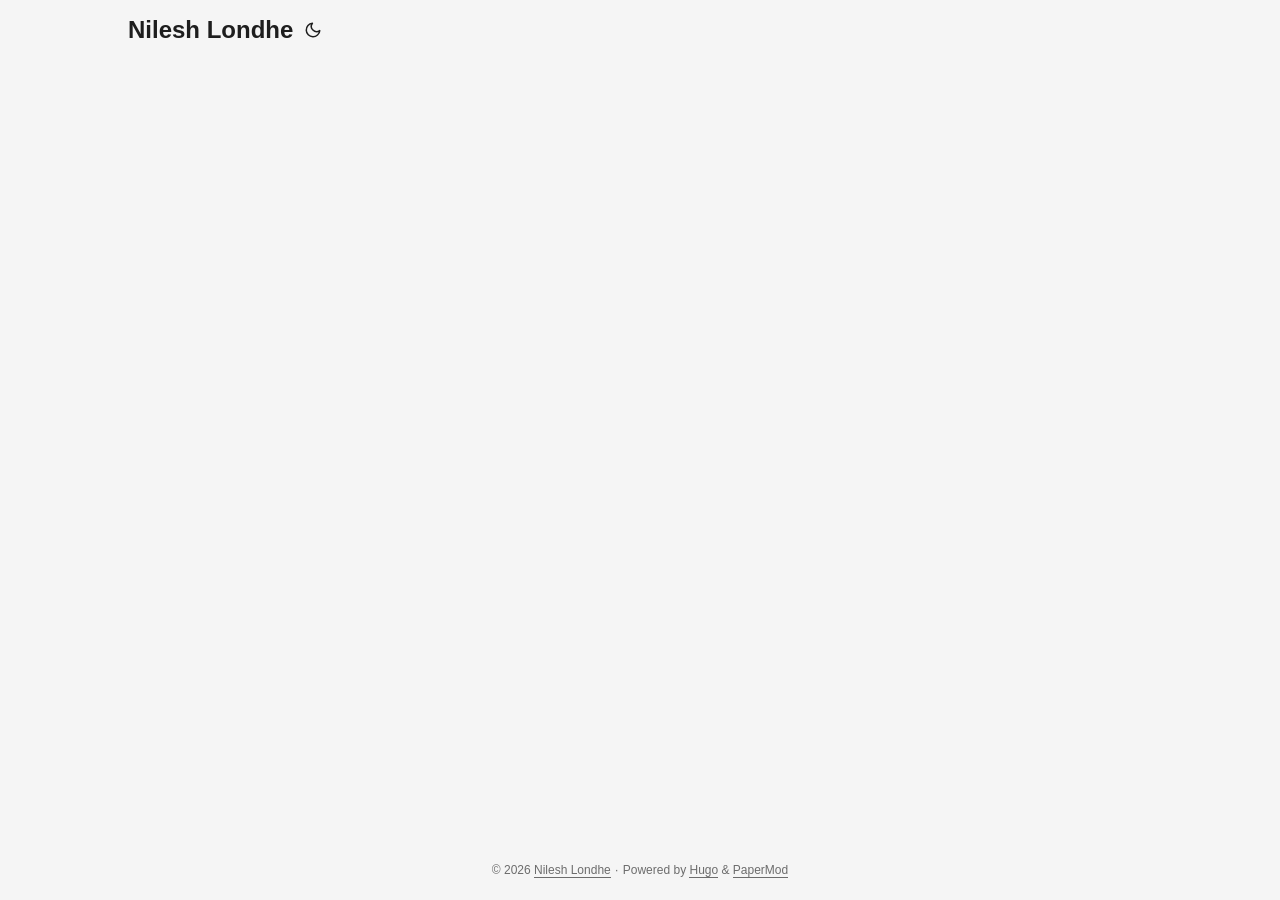
<file: index.html>
<!doctype html><html lang=en dir=auto data-theme=auto><head><meta name=generator content="Hugo 0.159.1"><meta charset=utf-8><meta http-equiv=X-UA-Compatible content="IE=edge"><meta name=viewport content="width=device-width,initial-scale=1,shrink-to-fit=no"><meta name=robots content="index, follow"><title>Nilesh Londhe</title><meta name=description content="Personal blog by LV Nilesh"><meta name=author content><link rel=canonical href=https://nilesh.londhe.com/><link crossorigin=anonymous href=/assets/css/stylesheet.199042e659bc7245f5609d333d6c044eb554a0640849bb874e1dff8eb0f57209.css integrity="sha256-GZBC5lm8ckX1YJ0zPWwETrVUoGQISbuHTh3/jrD1cgk=" rel="preload stylesheet" as=style><link rel=icon href=https://nilesh.londhe.com/favicon.ico><link rel=icon type=image/png sizes=16x16 href=https://nilesh.londhe.com/favicon-16x16.png><link rel=icon type=image/png sizes=32x32 href=https://nilesh.londhe.com/favicon-32x32.png><link rel=apple-touch-icon href=https://nilesh.londhe.com/apple-touch-icon.png><link rel=mask-icon href=https://nilesh.londhe.com/safari-pinned-tab.svg><meta name=theme-color content="#2e2e33"><meta name=msapplication-TileColor content="#2e2e33"><link rel=alternate type=application/rss+xml href=https://nilesh.londhe.com/index.xml title=rss><link rel=alternate type=application/json href=https://nilesh.londhe.com/index.json title=json><link rel=alternate hreflang=en href=https://nilesh.londhe.com/><noscript><style>#theme-toggle,.top-link{display:none}</style><style>@media(prefers-color-scheme:dark){:root{--theme:rgb(29, 30, 32);--entry:rgb(46, 46, 51);--primary:rgb(218, 218, 219);--secondary:rgb(155, 156, 157);--tertiary:rgb(65, 66, 68);--content:rgb(196, 196, 197);--code-block-bg:rgb(46, 46, 51);--code-bg:rgb(55, 56, 62);--border:rgb(51, 51, 51);color-scheme:dark}.list{background:var(--theme)}.toc{background:var(--entry)}}@media(prefers-color-scheme:light){.list::-webkit-scrollbar-thumb{border-color:var(--code-bg)}}</style></noscript><script>localStorage.getItem("pref-theme")==="dark"?document.querySelector("html").dataset.theme="dark":localStorage.getItem("pref-theme")==="light"?document.querySelector("html").dataset.theme="light":window.matchMedia("(prefers-color-scheme: dark)").matches?document.querySelector("html").dataset.theme="dark":document.querySelector("html").dataset.theme="light"</script><meta property="og:url" content="https://nilesh.londhe.com/"><meta property="og:site_name" content="Nilesh Londhe"><meta property="og:title" content="Nilesh Londhe"><meta property="og:description" content="Personal blog by LV Nilesh"><meta property="og:locale" content="en_us"><meta property="og:type" content="website"><meta property="og:image" content="https://nilesh.londhe.com/avatar.jpg"><meta name=twitter:card content="summary_large_image"><meta name=twitter:image content="https://nilesh.londhe.com/avatar.jpg"><meta name=twitter:title content="Nilesh Londhe"><meta name=twitter:description content="Personal blog by LV Nilesh"><script type=application/ld+json>{"@context":"https://schema.org","@type":"Organization","name":"Nilesh Londhe","url":"https://nilesh.londhe.com/","description":"Personal blog by LV Nilesh","logo":"https://nilesh.londhe.com/favicon.ico","sameAs":[]}</script></head><body class=list id=top><header class=header><nav class=nav><div class=logo><a href=https://nilesh.londhe.com/ accesskey=h title="Nilesh Londhe (Alt + H)">Nilesh Londhe</a><div class=logo-switches><button id=theme-toggle accesskey=t title="(Alt + T)" aria-label="Toggle theme">
<svg id="moon" width="24" height="18" viewBox="0 0 24 24" fill="none" stroke="currentColor" stroke-width="2" stroke-linecap="round" stroke-linejoin="round"><path d="M21 12.79A9 9 0 1111.21 3 7 7 0 0021 12.79z"/></svg>
<svg id="sun" width="24" height="18" viewBox="0 0 24 24" fill="none" stroke="currentColor" stroke-width="2" stroke-linecap="round" stroke-linejoin="round"><circle cx="12" cy="12" r="5"/><line x1="12" y1="1" x2="12" y2="3"/><line x1="12" y1="21" x2="12" y2="23"/><line x1="4.22" y1="4.22" x2="5.64" y2="5.64"/><line x1="18.36" y1="18.36" x2="19.78" y2="19.78"/><line x1="1" y1="12" x2="3" y2="12"/><line x1="21" y1="12" x2="23" y2="12"/><line x1="4.22" y1="19.78" x2="5.64" y2="18.36"/><line x1="18.36" y1="5.64" x2="19.78" y2="4.22"/></svg></button></div></div><ul id=menu></ul></nav></header><main class=main></main><footer class=footer><span>&copy; 2026 <a href=https://nilesh.londhe.com/>Nilesh Londhe</a></span> ·
<span>Powered by
<a href=https://gohugo.io/ rel="noopener noreferrer" target=_blank>Hugo</a> &
<a href=https://github.com/adityatelange/hugo-PaperMod/ rel=noopener target=_blank>PaperMod</a></span></footer><a href=#top aria-label="go to top" title="Go to Top (Alt + G)" class=top-link id=top-link accesskey=g><svg viewBox="0 0 12 6" fill="currentColor"><path d="M12 6H0l6-6z"/></svg>
</a><script>let menu=document.getElementById("menu");if(menu){const e=localStorage.getItem("menu-scroll-position");e&&(menu.scrollLeft=parseInt(e,10)),menu.onscroll=function(){localStorage.setItem("menu-scroll-position",menu.scrollLeft)}}document.querySelectorAll('a[href^="#"]').forEach(e=>{e.addEventListener("click",function(e){e.preventDefault();var t=this.getAttribute("href").substr(1);window.matchMedia("(prefers-reduced-motion: reduce)").matches?document.querySelector(`[id='${decodeURIComponent(t)}']`).scrollIntoView():document.querySelector(`[id='${decodeURIComponent(t)}']`).scrollIntoView({behavior:"smooth"}),t==="top"?history.replaceState(null,null," "):history.pushState(null,null,`#${t}`)})})</script><script>var mybutton=document.getElementById("top-link");window.onscroll=function(){document.body.scrollTop>800||document.documentElement.scrollTop>800?(mybutton.style.visibility="visible",mybutton.style.opacity="1"):(mybutton.style.visibility="hidden",mybutton.style.opacity="0")}</script><script>document.getElementById("theme-toggle").addEventListener("click",()=>{const e=document.querySelector("html");e.dataset.theme==="dark"?(e.dataset.theme="light",localStorage.setItem("pref-theme","light")):(e.dataset.theme="dark",localStorage.setItem("pref-theme","dark"))})</script></body></html>
</file>
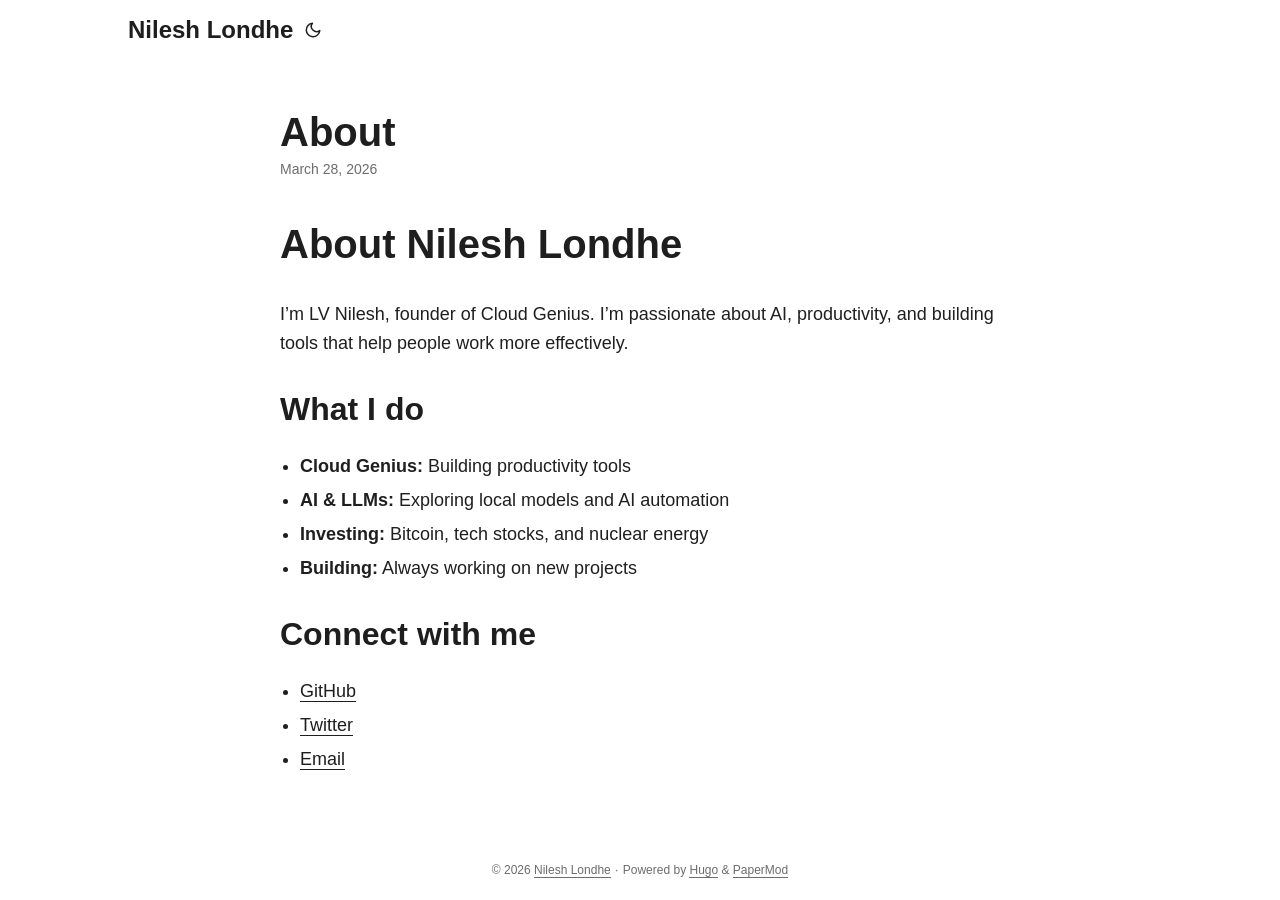
<file: about/index.html>
<!doctype html><html lang=en dir=auto data-theme=auto><head><meta charset=utf-8><meta http-equiv=X-UA-Compatible content="IE=edge"><meta name=viewport content="width=device-width,initial-scale=1,shrink-to-fit=no"><meta name=robots content="index, follow"><title>About | Nilesh Londhe</title><meta name=keywords content><meta name=description content="About Nilesh Londhe
I&rsquo;m LV Nilesh, founder of Cloud Genius. I&rsquo;m passionate about AI, productivity, and building tools that help people work more effectively.
What I do

Cloud Genius: Building productivity tools
AI & LLMs: Exploring local models and AI automation
Investing: Bitcoin, tech stocks, and nuclear energy
Building: Always working on new projects

Connect with me

GitHub
Twitter
Email
"><meta name=author content><link rel=canonical href=https://nilesh.londhe.com/about/><link crossorigin=anonymous href=/assets/css/stylesheet.199042e659bc7245f5609d333d6c044eb554a0640849bb874e1dff8eb0f57209.css integrity="sha256-GZBC5lm8ckX1YJ0zPWwETrVUoGQISbuHTh3/jrD1cgk=" rel="preload stylesheet" as=style><link rel=icon href=https://nilesh.londhe.com/favicon.ico><link rel=icon type=image/png sizes=16x16 href=https://nilesh.londhe.com/favicon-16x16.png><link rel=icon type=image/png sizes=32x32 href=https://nilesh.londhe.com/favicon-32x32.png><link rel=apple-touch-icon href=https://nilesh.londhe.com/apple-touch-icon.png><link rel=mask-icon href=https://nilesh.londhe.com/safari-pinned-tab.svg><meta name=theme-color content="#2e2e33"><meta name=msapplication-TileColor content="#2e2e33"><link rel=alternate hreflang=en href=https://nilesh.londhe.com/about/><noscript><style>#theme-toggle,.top-link{display:none}</style><style>@media(prefers-color-scheme:dark){:root{--theme:rgb(29, 30, 32);--entry:rgb(46, 46, 51);--primary:rgb(218, 218, 219);--secondary:rgb(155, 156, 157);--tertiary:rgb(65, 66, 68);--content:rgb(196, 196, 197);--code-block-bg:rgb(46, 46, 51);--code-bg:rgb(55, 56, 62);--border:rgb(51, 51, 51);color-scheme:dark}.list{background:var(--theme)}.toc{background:var(--entry)}}@media(prefers-color-scheme:light){.list::-webkit-scrollbar-thumb{border-color:var(--code-bg)}}</style></noscript><script>localStorage.getItem("pref-theme")==="dark"?document.querySelector("html").dataset.theme="dark":localStorage.getItem("pref-theme")==="light"?document.querySelector("html").dataset.theme="light":window.matchMedia("(prefers-color-scheme: dark)").matches?document.querySelector("html").dataset.theme="dark":document.querySelector("html").dataset.theme="light"</script><meta property="og:url" content="https://nilesh.londhe.com/about/"><meta property="og:site_name" content="Nilesh Londhe"><meta property="og:title" content="About"><meta property="og:description" content="About Nilesh Londhe I’m LV Nilesh, founder of Cloud Genius. I’m passionate about AI, productivity, and building tools that help people work more effectively.
What I do Cloud Genius: Building productivity tools AI & LLMs: Exploring local models and AI automation Investing: Bitcoin, tech stocks, and nuclear energy Building: Always working on new projects Connect with me GitHub Twitter Email"><meta property="og:locale" content="en_us"><meta property="og:type" content="article"><meta property="article:published_time" content="2026-03-28T00:00:00+00:00"><meta property="article:modified_time" content="2026-03-28T00:00:00+00:00"><meta property="og:image" content="https://nilesh.londhe.com/avatar.jpg"><meta name=twitter:card content="summary_large_image"><meta name=twitter:image content="https://nilesh.londhe.com/avatar.jpg"><meta name=twitter:title content="About"><meta name=twitter:description content="About Nilesh Londhe I’m LV Nilesh, founder of Cloud Genius. I’m passionate about AI, productivity, and building tools that help people work more effectively.
What I do Cloud Genius: Building productivity tools AI & LLMs: Exploring local models and AI automation Investing: Bitcoin, tech stocks, and nuclear energy Building: Always working on new projects Connect with me GitHub Twitter Email"><script type=application/ld+json>{"@context":"https://schema.org","@type":"BreadcrumbList","itemListElement":[{"@type":"ListItem","position":1,"name":"About","item":"https://nilesh.londhe.com/about/"}]}</script><script type=application/ld+json>{"@context":"https://schema.org","@type":"BlogPosting","headline":"About","name":"About","description":"About Nilesh Londhe I\u0026rsquo;m LV Nilesh, founder of Cloud Genius. I\u0026rsquo;m passionate about AI, productivity, and building tools that help people work more effectively.\nWhat I do Cloud Genius: Building productivity tools AI \u0026amp; LLMs: Exploring local models and AI automation Investing: Bitcoin, tech stocks, and nuclear energy Building: Always working on new projects Connect with me GitHub Twitter Email ","keywords":[],"articleBody":"About Nilesh Londhe I’m LV Nilesh, founder of Cloud Genius. I’m passionate about AI, productivity, and building tools that help people work more effectively.\nWhat I do Cloud Genius: Building productivity tools AI \u0026 LLMs: Exploring local models and AI automation Investing: Bitcoin, tech stocks, and nuclear energy Building: Always working on new projects Connect with me GitHub Twitter Email ","wordCount":"60","inLanguage":"en","image":"https://nilesh.londhe.com/avatar.jpg","datePublished":"2026-03-28T00:00:00Z","dateModified":"2026-03-28T00:00:00Z","mainEntityOfPage":{"@type":"WebPage","@id":"https://nilesh.londhe.com/about/"},"publisher":{"@type":"Organization","name":"Nilesh Londhe","logo":{"@type":"ImageObject","url":"https://nilesh.londhe.com/favicon.ico"}}}</script></head><body id=top><header class=header><nav class=nav><div class=logo><a href=https://nilesh.londhe.com/ accesskey=h title="Nilesh Londhe (Alt + H)">Nilesh Londhe</a><div class=logo-switches><button id=theme-toggle accesskey=t title="(Alt + T)" aria-label="Toggle theme">
<svg id="moon" width="24" height="18" viewBox="0 0 24 24" fill="none" stroke="currentColor" stroke-width="2" stroke-linecap="round" stroke-linejoin="round"><path d="M21 12.79A9 9 0 1111.21 3 7 7 0 0021 12.79z"/></svg>
<svg id="sun" width="24" height="18" viewBox="0 0 24 24" fill="none" stroke="currentColor" stroke-width="2" stroke-linecap="round" stroke-linejoin="round"><circle cx="12" cy="12" r="5"/><line x1="12" y1="1" x2="12" y2="3"/><line x1="12" y1="21" x2="12" y2="23"/><line x1="4.22" y1="4.22" x2="5.64" y2="5.64"/><line x1="18.36" y1="18.36" x2="19.78" y2="19.78"/><line x1="1" y1="12" x2="3" y2="12"/><line x1="21" y1="12" x2="23" y2="12"/><line x1="4.22" y1="19.78" x2="5.64" y2="18.36"/><line x1="18.36" y1="5.64" x2="19.78" y2="4.22"/></svg></button></div></div><ul id=menu></ul></nav></header><main class=main><article class=post-single><header class=post-header><h1 class="post-title entry-hint-parent">About</h1><div class=post-meta><span title='2026-03-28 00:00:00 +0000 UTC'>March 28, 2026</span></div></header><div class=post-content><h1 id=about-nilesh-londhe>About Nilesh Londhe<a hidden class=anchor aria-hidden=true href=#about-nilesh-londhe>#</a></h1><p>I&rsquo;m LV Nilesh, founder of Cloud Genius. I&rsquo;m passionate about AI, productivity, and building tools that help people work more effectively.</p><h2 id=what-i-do>What I do<a hidden class=anchor aria-hidden=true href=#what-i-do>#</a></h2><ul><li><strong>Cloud Genius:</strong> Building productivity tools</li><li><strong>AI & LLMs:</strong> Exploring local models and AI automation</li><li><strong>Investing:</strong> Bitcoin, tech stocks, and nuclear energy</li><li><strong>Building:</strong> Always working on new projects</li></ul><h2 id=connect-with-me>Connect with me<a hidden class=anchor aria-hidden=true href=#connect-with-me>#</a></h2><ul><li><a href=https://github.com/lvnilesh>GitHub</a></li><li><a href=https://twitter.com/LVNilesh>Twitter</a></li><li><a href=mailto:nilesh@cloudgeni.us>Email</a></li></ul></div><footer class=post-footer><ul class=post-tags></ul></footer></article></main><footer class=footer><span>&copy; 2026 <a href=https://nilesh.londhe.com/>Nilesh Londhe</a></span> ·
<span>Powered by
<a href=https://gohugo.io/ rel="noopener noreferrer" target=_blank>Hugo</a> &
<a href=https://github.com/adityatelange/hugo-PaperMod/ rel=noopener target=_blank>PaperMod</a></span></footer><a href=#top aria-label="go to top" title="Go to Top (Alt + G)" class=top-link id=top-link accesskey=g><svg viewBox="0 0 12 6" fill="currentColor"><path d="M12 6H0l6-6z"/></svg>
</a><script>let menu=document.getElementById("menu");if(menu){const e=localStorage.getItem("menu-scroll-position");e&&(menu.scrollLeft=parseInt(e,10)),menu.onscroll=function(){localStorage.setItem("menu-scroll-position",menu.scrollLeft)}}document.querySelectorAll('a[href^="#"]').forEach(e=>{e.addEventListener("click",function(e){e.preventDefault();var t=this.getAttribute("href").substr(1);window.matchMedia("(prefers-reduced-motion: reduce)").matches?document.querySelector(`[id='${decodeURIComponent(t)}']`).scrollIntoView():document.querySelector(`[id='${decodeURIComponent(t)}']`).scrollIntoView({behavior:"smooth"}),t==="top"?history.replaceState(null,null," "):history.pushState(null,null,`#${t}`)})})</script><script>var mybutton=document.getElementById("top-link");window.onscroll=function(){document.body.scrollTop>800||document.documentElement.scrollTop>800?(mybutton.style.visibility="visible",mybutton.style.opacity="1"):(mybutton.style.visibility="hidden",mybutton.style.opacity="0")}</script><script>document.getElementById("theme-toggle").addEventListener("click",()=>{const e=document.querySelector("html");e.dataset.theme==="dark"?(e.dataset.theme="light",localStorage.setItem("pref-theme","light")):(e.dataset.theme="dark",localStorage.setItem("pref-theme","dark"))})</script></body></html>
</file>
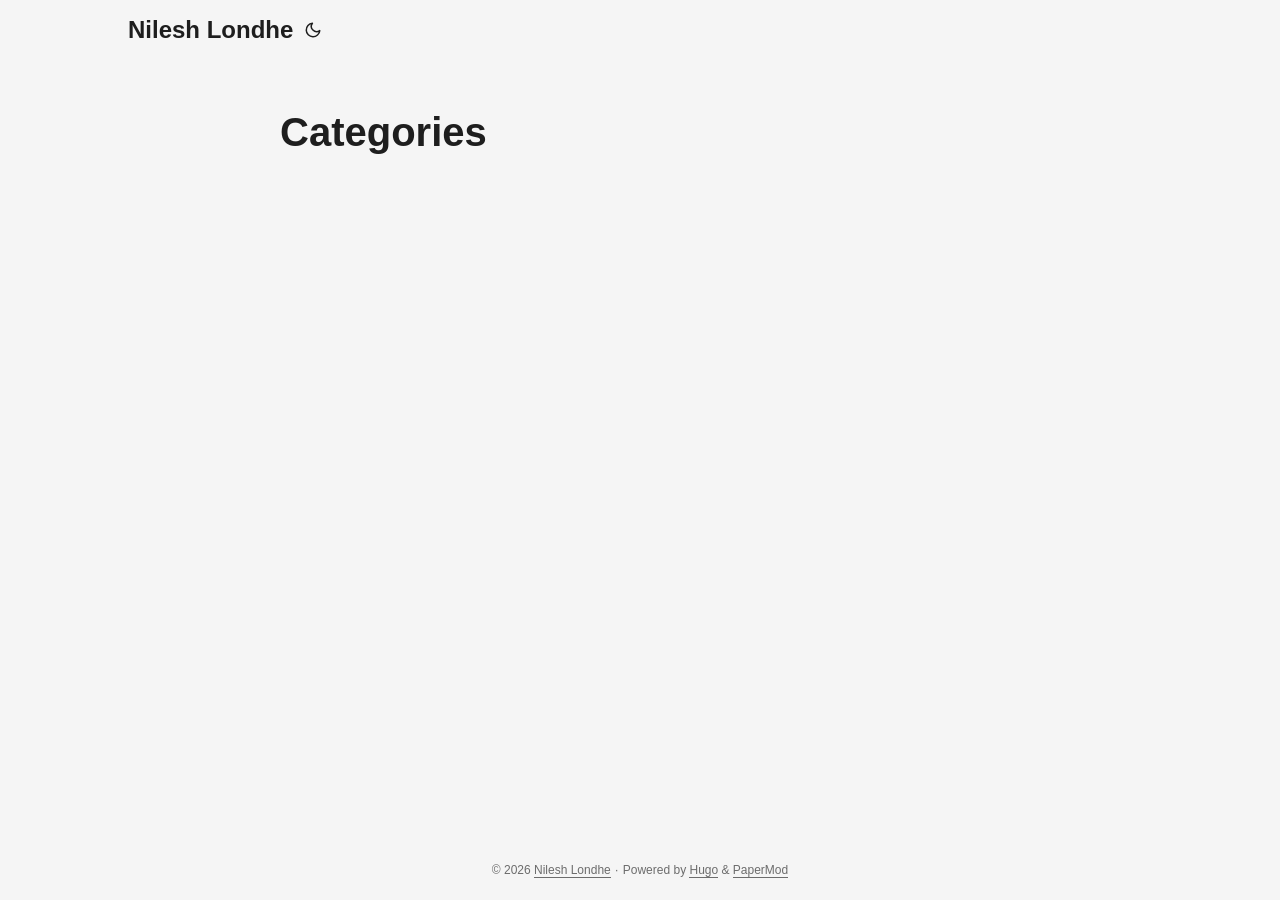
<file: categories/index.html>
<!doctype html><html lang=en dir=auto data-theme=auto><head><meta charset=utf-8><meta http-equiv=X-UA-Compatible content="IE=edge"><meta name=viewport content="width=device-width,initial-scale=1,shrink-to-fit=no"><meta name=robots content="index, follow"><title>Categories | Nilesh Londhe</title><meta name=keywords content><meta name=description content="Personal blog by LV Nilesh"><meta name=author content><link rel=canonical href=https://nilesh.londhe.com/categories/><link crossorigin=anonymous href=/assets/css/stylesheet.199042e659bc7245f5609d333d6c044eb554a0640849bb874e1dff8eb0f57209.css integrity="sha256-GZBC5lm8ckX1YJ0zPWwETrVUoGQISbuHTh3/jrD1cgk=" rel="preload stylesheet" as=style><link rel=icon href=https://nilesh.londhe.com/favicon.ico><link rel=icon type=image/png sizes=16x16 href=https://nilesh.londhe.com/favicon-16x16.png><link rel=icon type=image/png sizes=32x32 href=https://nilesh.londhe.com/favicon-32x32.png><link rel=apple-touch-icon href=https://nilesh.londhe.com/apple-touch-icon.png><link rel=mask-icon href=https://nilesh.londhe.com/safari-pinned-tab.svg><meta name=theme-color content="#2e2e33"><meta name=msapplication-TileColor content="#2e2e33"><link rel=alternate type=application/rss+xml href=https://nilesh.londhe.com/categories/index.xml title=rss><link rel=alternate hreflang=en href=https://nilesh.londhe.com/categories/><noscript><style>#theme-toggle,.top-link{display:none}</style><style>@media(prefers-color-scheme:dark){:root{--theme:rgb(29, 30, 32);--entry:rgb(46, 46, 51);--primary:rgb(218, 218, 219);--secondary:rgb(155, 156, 157);--tertiary:rgb(65, 66, 68);--content:rgb(196, 196, 197);--code-block-bg:rgb(46, 46, 51);--code-bg:rgb(55, 56, 62);--border:rgb(51, 51, 51);color-scheme:dark}.list{background:var(--theme)}.toc{background:var(--entry)}}@media(prefers-color-scheme:light){.list::-webkit-scrollbar-thumb{border-color:var(--code-bg)}}</style></noscript><script>localStorage.getItem("pref-theme")==="dark"?document.querySelector("html").dataset.theme="dark":localStorage.getItem("pref-theme")==="light"?document.querySelector("html").dataset.theme="light":window.matchMedia("(prefers-color-scheme: dark)").matches?document.querySelector("html").dataset.theme="dark":document.querySelector("html").dataset.theme="light"</script><meta property="og:url" content="https://nilesh.londhe.com/categories/"><meta property="og:site_name" content="Nilesh Londhe"><meta property="og:title" content="Categories"><meta property="og:description" content="Personal blog by LV Nilesh"><meta property="og:locale" content="en_us"><meta property="og:type" content="website"><meta property="og:image" content="https://nilesh.londhe.com/avatar.jpg"><meta name=twitter:card content="summary_large_image"><meta name=twitter:image content="https://nilesh.londhe.com/avatar.jpg"><meta name=twitter:title content="Categories"><meta name=twitter:description content="Personal blog by LV Nilesh"></head><body class=list id=top><header class=header><nav class=nav><div class=logo><a href=https://nilesh.londhe.com/ accesskey=h title="Nilesh Londhe (Alt + H)">Nilesh Londhe</a><div class=logo-switches><button id=theme-toggle accesskey=t title="(Alt + T)" aria-label="Toggle theme">
<svg id="moon" width="24" height="18" viewBox="0 0 24 24" fill="none" stroke="currentColor" stroke-width="2" stroke-linecap="round" stroke-linejoin="round"><path d="M21 12.79A9 9 0 1111.21 3 7 7 0 0021 12.79z"/></svg>
<svg id="sun" width="24" height="18" viewBox="0 0 24 24" fill="none" stroke="currentColor" stroke-width="2" stroke-linecap="round" stroke-linejoin="round"><circle cx="12" cy="12" r="5"/><line x1="12" y1="1" x2="12" y2="3"/><line x1="12" y1="21" x2="12" y2="23"/><line x1="4.22" y1="4.22" x2="5.64" y2="5.64"/><line x1="18.36" y1="18.36" x2="19.78" y2="19.78"/><line x1="1" y1="12" x2="3" y2="12"/><line x1="21" y1="12" x2="23" y2="12"/><line x1="4.22" y1="19.78" x2="5.64" y2="18.36"/><line x1="18.36" y1="5.64" x2="19.78" y2="4.22"/></svg></button></div></div><ul id=menu></ul></nav></header><main class=main><header class=page-header><h1>Categories</h1></header><ul class=terms-tags></ul></main><footer class=footer><span>&copy; 2026 <a href=https://nilesh.londhe.com/>Nilesh Londhe</a></span> ·
<span>Powered by
<a href=https://gohugo.io/ rel="noopener noreferrer" target=_blank>Hugo</a> &
<a href=https://github.com/adityatelange/hugo-PaperMod/ rel=noopener target=_blank>PaperMod</a></span></footer><a href=#top aria-label="go to top" title="Go to Top (Alt + G)" class=top-link id=top-link accesskey=g><svg viewBox="0 0 12 6" fill="currentColor"><path d="M12 6H0l6-6z"/></svg>
</a><script>let menu=document.getElementById("menu");if(menu){const e=localStorage.getItem("menu-scroll-position");e&&(menu.scrollLeft=parseInt(e,10)),menu.onscroll=function(){localStorage.setItem("menu-scroll-position",menu.scrollLeft)}}document.querySelectorAll('a[href^="#"]').forEach(e=>{e.addEventListener("click",function(e){e.preventDefault();var t=this.getAttribute("href").substr(1);window.matchMedia("(prefers-reduced-motion: reduce)").matches?document.querySelector(`[id='${decodeURIComponent(t)}']`).scrollIntoView():document.querySelector(`[id='${decodeURIComponent(t)}']`).scrollIntoView({behavior:"smooth"}),t==="top"?history.replaceState(null,null," "):history.pushState(null,null,`#${t}`)})})</script><script>var mybutton=document.getElementById("top-link");window.onscroll=function(){document.body.scrollTop>800||document.documentElement.scrollTop>800?(mybutton.style.visibility="visible",mybutton.style.opacity="1"):(mybutton.style.visibility="hidden",mybutton.style.opacity="0")}</script><script>document.getElementById("theme-toggle").addEventListener("click",()=>{const e=document.querySelector("html");e.dataset.theme==="dark"?(e.dataset.theme="light",localStorage.setItem("pref-theme","light")):(e.dataset.theme="dark",localStorage.setItem("pref-theme","dark"))})</script></body></html>
</file>
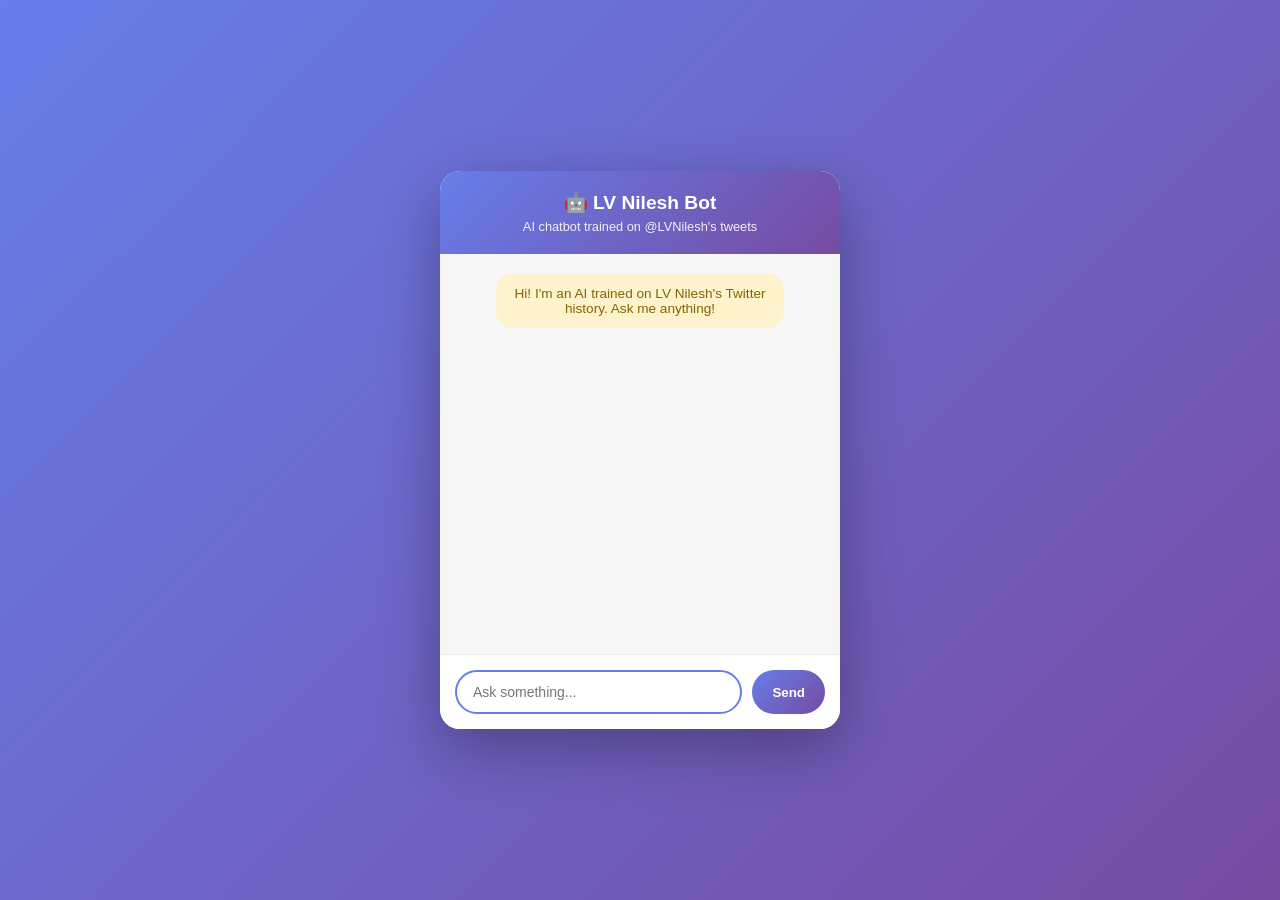
<file: chatbot/index.html>
<!DOCTYPE html>
<html lang="en">
<head>
  <meta charset="UTF-8">
  <meta name="viewport" content="width=device-width, initial-scale=1.0">
  <title>LV Nilesh Chatbot</title>
  <style>
    * {
      margin: 0;
      padding: 0;
      box-sizing: border-box;
    }

    body {
      font-family: -apple-system, BlinkMacSystemFont, 'Segoe UI', Roboto, Oxygen, Ubuntu, sans-serif;
      background: linear-gradient(135deg, #667eea 0%, #764ba2 100%);
      height: 100vh;
      display: flex;
      align-items: center;
      justify-content: center;
      padding: 20px;
    }

    .chatbot-container {
      width: 100%;
      max-width: 400px;
      background: white;
      border-radius: 20px;
      box-shadow: 0 20px 60px rgba(0,0,0,0.3);
      overflow: hidden;
    }

    .chatbot-header {
      background: linear-gradient(135deg, #667eea 0%, #764ba2 100%);
      color: white;
      padding: 20px;
      text-align: center;
    }

    .chatbot-header h2 {
      font-size: 1.2rem;
      margin-bottom: 5px;
    }

    .chatbot-header p {
      font-size: 0.8rem;
      opacity: 0.9;
    }

    .chat-messages {
      height: 400px;
      overflow-y: auto;
      padding: 20px;
      background: #f7f7f8;
    }

    .message {
      margin-bottom: 15px;
      padding: 12px 16px;
      border-radius: 16px;
      max-width: 80%;
      word-wrap: break-word;
    }

    .message.user {
      background: #667eea;
      color: white;
      margin-left: auto;
      border-bottom-right-radius: 4px;
    }

    .message.bot {
      background: white;
      color: #333;
      margin-right: auto;
      border-bottom-left-radius: 4px;
      box-shadow: 0 2px 8px rgba(0,0,0,0.1);
    }

    .message.system {
      background: #fff3cd;
      color: #856404;
      margin: 0 auto;
      text-align: center;
      font-size: 0.85rem;
    }

    .chat-input-container {
      display: flex;
      padding: 15px;
      background: white;
      border-top: 1px solid #eee;
    }

    .chat-input {
      flex: 1;
      padding: 12px 16px;
      border: 2px solid #e0e0e0;
      border-radius: 24px;
      font-size: 14px;
      outline: none;
      transition: border-color 0.3s;
    }

    .chat-input:focus {
      border-color: #667eea;
    }

    .chat-send {
      background: linear-gradient(135deg, #667eea 0%, #764ba2 100%);
      color: white;
      border: none;
      padding: 12px 20px;
      margin-left: 10px;
      border-radius: 24px;
      cursor: pointer;
      font-weight: 600;
      transition: transform 0.2s, box-shadow 0.2s;
    }

    .chat-send:hover {
      transform: translateY(-2px);
      box-shadow: 0 4px 12px rgba(102, 126, 234, 0.4);
    }

    .chat-send:disabled {
      opacity: 0.5;
      cursor: not-allowed;
      transform: none;
    }

    .typing-indicator {
      display: flex;
      gap: 4px;
      padding: 12px 16px;
    }

    .typing-indicator span {
      width: 8px;
      height: 8px;
      background: #667eea;
      border-radius: 50%;
      animation: bounce 1.4s infinite ease-in-out;
    }

    .typing-indicator span:nth-child(1) { animation-delay: -0.32s; }
    .typing-indicator span:nth-child(2) { animation-delay: -0.16s; }

    @keyframes bounce {
      0%, 80%, 100% { transform: scale(0); }
      40% { transform: scale(1); }
    }
  </style>
</head>
<body>
  <div class="chatbot-container">
    <div class="chatbot-header">
      <h2>🤖 LV Nilesh Bot</h2>
      <p>AI chatbot trained on @LVNilesh's tweets</p>
    </div>
    
    <div class="chat-messages" id="messages">
      <div class="message system">
        Hi! I'm an AI trained on LV Nilesh's Twitter history. Ask me anything!
      </div>
    </div>
    
    <div class="chat-input-container">
      <input 
        type="text" 
        class="chat-input" 
        id="input" 
        placeholder="Ask something..."
        autocomplete="off"
      >
      <button class="chat-send" id="send">Send</button>
    </div>
  </div>

  <script>
    const API_URL = 'http://localhost:3001/chat';
    const messagesDiv = document.getElementById('messages');
    const input = document.getElementById('input');
    const sendBtn = document.getElementById('send');

    function addMessage(text, isUser = false) {
      const messageDiv = document.createElement('div');
      messageDiv.className = `message ${isUser ? 'user' : 'bot'}`;
      messageDiv.textContent = text;
      messagesDiv.appendChild(messageDiv);
      messagesDiv.scrollTop = messagesDiv.scrollHeight;
    }

    function showTyping() {
      const typingDiv = document.createElement('div');
      typingDiv.className = 'message bot typing-indicator';
      typingDiv.id = 'typing';
      typingDiv.innerHTML = '<span></span><span></span><span></span>';
      messagesDiv.appendChild(typingDiv);
      messagesDiv.scrollTop = messagesDiv.scrollHeight;
    }

    function hideTyping() {
      const typing = document.getElementById('typing');
      if (typing) typing.remove();
    }

    async function sendMessage() {
      const text = input.value.trim();
      if (!text) return;

      addMessage(text, true);
      input.value = '';
      sendBtn.disabled = true;

      showTyping();

      try {
        const response = await fetch(API_URL, {
          method: 'POST',
          headers: { 'Content-Type': 'application/json' },
          body: JSON.stringify({ query: text }),
        });

        hideTyping();

        if (!response.ok) {
          throw new Error('API error');
        }

        const data = await response.json();
        addMessage(data.response);

      } catch (error) {
        hideTyping();
        addMessage('Sorry, I encountered an error. Please try again.', false);
        console.error('Error:', error);
      }

      sendBtn.disabled = false;
      input.focus();
    }

    sendBtn.addEventListener('click', sendMessage);
    input.addEventListener('keypress', (e) => {
      if (e.key === 'Enter') sendMessage();
    });

    input.focus();
  </script>
</body>
</html>
</file>
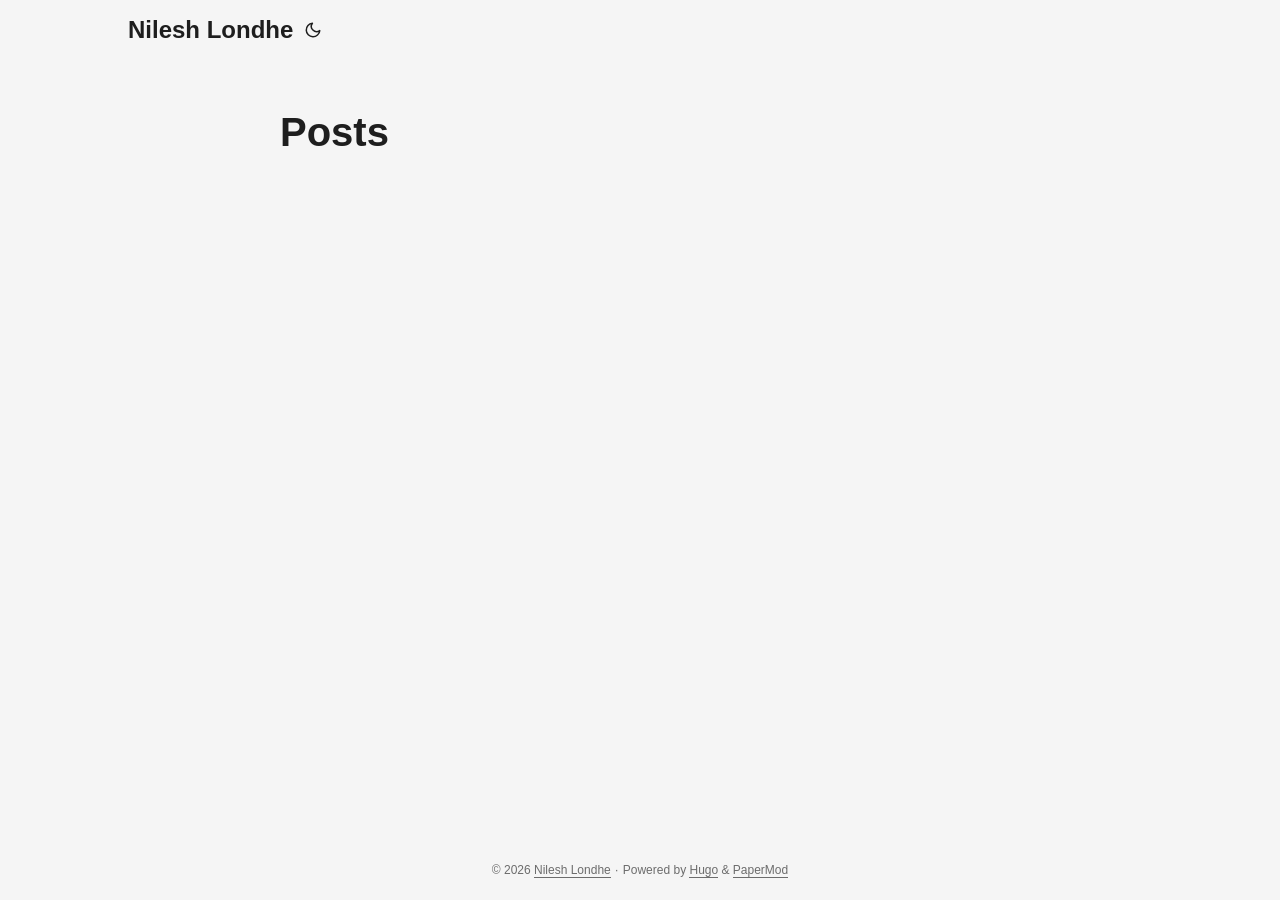
<file: posts/index.html>
<!doctype html><html lang=en dir=auto data-theme=auto><head><meta charset=utf-8><meta http-equiv=X-UA-Compatible content="IE=edge"><meta name=viewport content="width=device-width,initial-scale=1,shrink-to-fit=no"><meta name=robots content="index, follow"><title>Posts | Nilesh Londhe</title><meta name=keywords content><meta name=description content="Posts - Nilesh Londhe"><meta name=author content><link rel=canonical href=https://nilesh.londhe.com/posts/><link crossorigin=anonymous href=/assets/css/stylesheet.199042e659bc7245f5609d333d6c044eb554a0640849bb874e1dff8eb0f57209.css integrity="sha256-GZBC5lm8ckX1YJ0zPWwETrVUoGQISbuHTh3/jrD1cgk=" rel="preload stylesheet" as=style><link rel=icon href=https://nilesh.londhe.com/favicon.ico><link rel=icon type=image/png sizes=16x16 href=https://nilesh.londhe.com/favicon-16x16.png><link rel=icon type=image/png sizes=32x32 href=https://nilesh.londhe.com/favicon-32x32.png><link rel=apple-touch-icon href=https://nilesh.londhe.com/apple-touch-icon.png><link rel=mask-icon href=https://nilesh.londhe.com/safari-pinned-tab.svg><meta name=theme-color content="#2e2e33"><meta name=msapplication-TileColor content="#2e2e33"><link rel=alternate type=application/rss+xml href=https://nilesh.londhe.com/posts/index.xml title=rss><link rel=alternate hreflang=en href=https://nilesh.londhe.com/posts/><noscript><style>#theme-toggle,.top-link{display:none}</style><style>@media(prefers-color-scheme:dark){:root{--theme:rgb(29, 30, 32);--entry:rgb(46, 46, 51);--primary:rgb(218, 218, 219);--secondary:rgb(155, 156, 157);--tertiary:rgb(65, 66, 68);--content:rgb(196, 196, 197);--code-block-bg:rgb(46, 46, 51);--code-bg:rgb(55, 56, 62);--border:rgb(51, 51, 51);color-scheme:dark}.list{background:var(--theme)}.toc{background:var(--entry)}}@media(prefers-color-scheme:light){.list::-webkit-scrollbar-thumb{border-color:var(--code-bg)}}</style></noscript><script>localStorage.getItem("pref-theme")==="dark"?document.querySelector("html").dataset.theme="dark":localStorage.getItem("pref-theme")==="light"?document.querySelector("html").dataset.theme="light":window.matchMedia("(prefers-color-scheme: dark)").matches?document.querySelector("html").dataset.theme="dark":document.querySelector("html").dataset.theme="light"</script><meta property="og:url" content="https://nilesh.londhe.com/posts/"><meta property="og:site_name" content="Nilesh Londhe"><meta property="og:title" content="Posts"><meta property="og:description" content="Personal blog by LV Nilesh"><meta property="og:locale" content="en_us"><meta property="og:type" content="website"><meta property="og:image" content="https://nilesh.londhe.com/avatar.jpg"><meta name=twitter:card content="summary_large_image"><meta name=twitter:image content="https://nilesh.londhe.com/avatar.jpg"><meta name=twitter:title content="Posts"><meta name=twitter:description content="Personal blog by LV Nilesh"><script type=application/ld+json>{"@context":"https://schema.org","@type":"BreadcrumbList","itemListElement":[{"@type":"ListItem","position":1,"name":"Posts","item":"https://nilesh.londhe.com/posts/"}]}</script></head><body class=list id=top><header class=header><nav class=nav><div class=logo><a href=https://nilesh.londhe.com/ accesskey=h title="Nilesh Londhe (Alt + H)">Nilesh Londhe</a><div class=logo-switches><button id=theme-toggle accesskey=t title="(Alt + T)" aria-label="Toggle theme">
<svg id="moon" width="24" height="18" viewBox="0 0 24 24" fill="none" stroke="currentColor" stroke-width="2" stroke-linecap="round" stroke-linejoin="round"><path d="M21 12.79A9 9 0 1111.21 3 7 7 0 0021 12.79z"/></svg>
<svg id="sun" width="24" height="18" viewBox="0 0 24 24" fill="none" stroke="currentColor" stroke-width="2" stroke-linecap="round" stroke-linejoin="round"><circle cx="12" cy="12" r="5"/><line x1="12" y1="1" x2="12" y2="3"/><line x1="12" y1="21" x2="12" y2="23"/><line x1="4.22" y1="4.22" x2="5.64" y2="5.64"/><line x1="18.36" y1="18.36" x2="19.78" y2="19.78"/><line x1="1" y1="12" x2="3" y2="12"/><line x1="21" y1="12" x2="23" y2="12"/><line x1="4.22" y1="19.78" x2="5.64" y2="18.36"/><line x1="18.36" y1="5.64" x2="19.78" y2="4.22"/></svg></button></div></div><ul id=menu></ul></nav></header><main class=main><header class=page-header><h1>Posts</h1></header></main><footer class=footer><span>&copy; 2026 <a href=https://nilesh.londhe.com/>Nilesh Londhe</a></span> ·
<span>Powered by
<a href=https://gohugo.io/ rel="noopener noreferrer" target=_blank>Hugo</a> &
<a href=https://github.com/adityatelange/hugo-PaperMod/ rel=noopener target=_blank>PaperMod</a></span></footer><a href=#top aria-label="go to top" title="Go to Top (Alt + G)" class=top-link id=top-link accesskey=g><svg viewBox="0 0 12 6" fill="currentColor"><path d="M12 6H0l6-6z"/></svg>
</a><script>let menu=document.getElementById("menu");if(menu){const e=localStorage.getItem("menu-scroll-position");e&&(menu.scrollLeft=parseInt(e,10)),menu.onscroll=function(){localStorage.setItem("menu-scroll-position",menu.scrollLeft)}}document.querySelectorAll('a[href^="#"]').forEach(e=>{e.addEventListener("click",function(e){e.preventDefault();var t=this.getAttribute("href").substr(1);window.matchMedia("(prefers-reduced-motion: reduce)").matches?document.querySelector(`[id='${decodeURIComponent(t)}']`).scrollIntoView():document.querySelector(`[id='${decodeURIComponent(t)}']`).scrollIntoView({behavior:"smooth"}),t==="top"?history.replaceState(null,null," "):history.pushState(null,null,`#${t}`)})})</script><script>var mybutton=document.getElementById("top-link");window.onscroll=function(){document.body.scrollTop>800||document.documentElement.scrollTop>800?(mybutton.style.visibility="visible",mybutton.style.opacity="1"):(mybutton.style.visibility="hidden",mybutton.style.opacity="0")}</script><script>document.getElementById("theme-toggle").addEventListener("click",()=>{const e=document.querySelector("html");e.dataset.theme==="dark"?(e.dataset.theme="light",localStorage.setItem("pref-theme","light")):(e.dataset.theme="dark",localStorage.setItem("pref-theme","dark"))})</script></body></html>
</file>
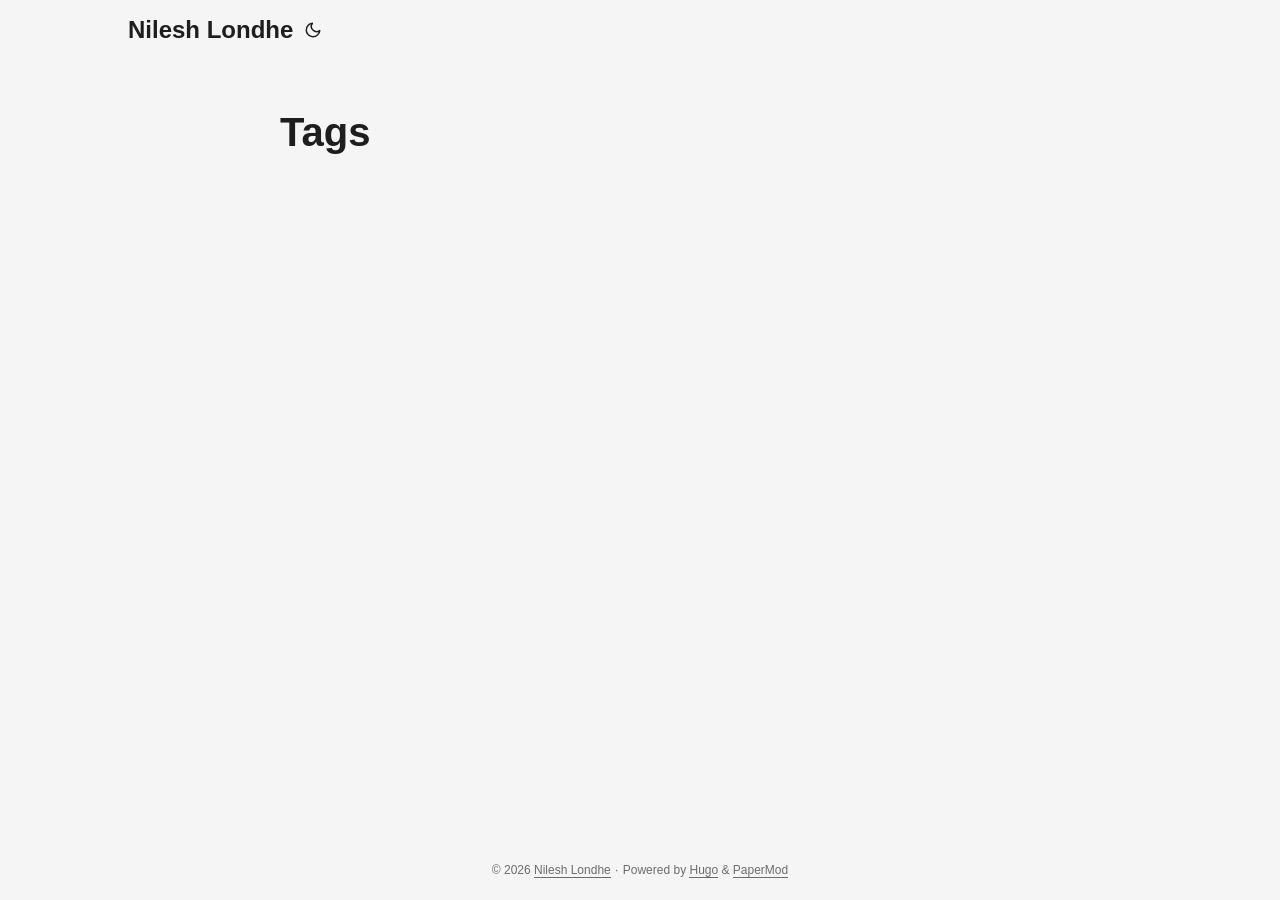
<file: tags/index.html>
<!doctype html><html lang=en dir=auto data-theme=auto><head><meta charset=utf-8><meta http-equiv=X-UA-Compatible content="IE=edge"><meta name=viewport content="width=device-width,initial-scale=1,shrink-to-fit=no"><meta name=robots content="index, follow"><title>Tags | Nilesh Londhe</title><meta name=keywords content><meta name=description content="Personal blog by LV Nilesh"><meta name=author content><link rel=canonical href=https://nilesh.londhe.com/tags/><link crossorigin=anonymous href=/assets/css/stylesheet.199042e659bc7245f5609d333d6c044eb554a0640849bb874e1dff8eb0f57209.css integrity="sha256-GZBC5lm8ckX1YJ0zPWwETrVUoGQISbuHTh3/jrD1cgk=" rel="preload stylesheet" as=style><link rel=icon href=https://nilesh.londhe.com/favicon.ico><link rel=icon type=image/png sizes=16x16 href=https://nilesh.londhe.com/favicon-16x16.png><link rel=icon type=image/png sizes=32x32 href=https://nilesh.londhe.com/favicon-32x32.png><link rel=apple-touch-icon href=https://nilesh.londhe.com/apple-touch-icon.png><link rel=mask-icon href=https://nilesh.londhe.com/safari-pinned-tab.svg><meta name=theme-color content="#2e2e33"><meta name=msapplication-TileColor content="#2e2e33"><link rel=alternate type=application/rss+xml href=https://nilesh.londhe.com/tags/index.xml title=rss><link rel=alternate hreflang=en href=https://nilesh.londhe.com/tags/><noscript><style>#theme-toggle,.top-link{display:none}</style><style>@media(prefers-color-scheme:dark){:root{--theme:rgb(29, 30, 32);--entry:rgb(46, 46, 51);--primary:rgb(218, 218, 219);--secondary:rgb(155, 156, 157);--tertiary:rgb(65, 66, 68);--content:rgb(196, 196, 197);--code-block-bg:rgb(46, 46, 51);--code-bg:rgb(55, 56, 62);--border:rgb(51, 51, 51);color-scheme:dark}.list{background:var(--theme)}.toc{background:var(--entry)}}@media(prefers-color-scheme:light){.list::-webkit-scrollbar-thumb{border-color:var(--code-bg)}}</style></noscript><script>localStorage.getItem("pref-theme")==="dark"?document.querySelector("html").dataset.theme="dark":localStorage.getItem("pref-theme")==="light"?document.querySelector("html").dataset.theme="light":window.matchMedia("(prefers-color-scheme: dark)").matches?document.querySelector("html").dataset.theme="dark":document.querySelector("html").dataset.theme="light"</script><meta property="og:url" content="https://nilesh.londhe.com/tags/"><meta property="og:site_name" content="Nilesh Londhe"><meta property="og:title" content="Tags"><meta property="og:description" content="Personal blog by LV Nilesh"><meta property="og:locale" content="en_us"><meta property="og:type" content="website"><meta property="og:image" content="https://nilesh.londhe.com/avatar.jpg"><meta name=twitter:card content="summary_large_image"><meta name=twitter:image content="https://nilesh.londhe.com/avatar.jpg"><meta name=twitter:title content="Tags"><meta name=twitter:description content="Personal blog by LV Nilesh"></head><body class=list id=top><header class=header><nav class=nav><div class=logo><a href=https://nilesh.londhe.com/ accesskey=h title="Nilesh Londhe (Alt + H)">Nilesh Londhe</a><div class=logo-switches><button id=theme-toggle accesskey=t title="(Alt + T)" aria-label="Toggle theme">
<svg id="moon" width="24" height="18" viewBox="0 0 24 24" fill="none" stroke="currentColor" stroke-width="2" stroke-linecap="round" stroke-linejoin="round"><path d="M21 12.79A9 9 0 1111.21 3 7 7 0 0021 12.79z"/></svg>
<svg id="sun" width="24" height="18" viewBox="0 0 24 24" fill="none" stroke="currentColor" stroke-width="2" stroke-linecap="round" stroke-linejoin="round"><circle cx="12" cy="12" r="5"/><line x1="12" y1="1" x2="12" y2="3"/><line x1="12" y1="21" x2="12" y2="23"/><line x1="4.22" y1="4.22" x2="5.64" y2="5.64"/><line x1="18.36" y1="18.36" x2="19.78" y2="19.78"/><line x1="1" y1="12" x2="3" y2="12"/><line x1="21" y1="12" x2="23" y2="12"/><line x1="4.22" y1="19.78" x2="5.64" y2="18.36"/><line x1="18.36" y1="5.64" x2="19.78" y2="4.22"/></svg></button></div></div><ul id=menu></ul></nav></header><main class=main><header class=page-header><h1>Tags</h1></header><ul class=terms-tags></ul></main><footer class=footer><span>&copy; 2026 <a href=https://nilesh.londhe.com/>Nilesh Londhe</a></span> ·
<span>Powered by
<a href=https://gohugo.io/ rel="noopener noreferrer" target=_blank>Hugo</a> &
<a href=https://github.com/adityatelange/hugo-PaperMod/ rel=noopener target=_blank>PaperMod</a></span></footer><a href=#top aria-label="go to top" title="Go to Top (Alt + G)" class=top-link id=top-link accesskey=g><svg viewBox="0 0 12 6" fill="currentColor"><path d="M12 6H0l6-6z"/></svg>
</a><script>let menu=document.getElementById("menu");if(menu){const e=localStorage.getItem("menu-scroll-position");e&&(menu.scrollLeft=parseInt(e,10)),menu.onscroll=function(){localStorage.setItem("menu-scroll-position",menu.scrollLeft)}}document.querySelectorAll('a[href^="#"]').forEach(e=>{e.addEventListener("click",function(e){e.preventDefault();var t=this.getAttribute("href").substr(1);window.matchMedia("(prefers-reduced-motion: reduce)").matches?document.querySelector(`[id='${decodeURIComponent(t)}']`).scrollIntoView():document.querySelector(`[id='${decodeURIComponent(t)}']`).scrollIntoView({behavior:"smooth"}),t==="top"?history.replaceState(null,null," "):history.pushState(null,null,`#${t}`)})})</script><script>var mybutton=document.getElementById("top-link");window.onscroll=function(){document.body.scrollTop>800||document.documentElement.scrollTop>800?(mybutton.style.visibility="visible",mybutton.style.opacity="1"):(mybutton.style.visibility="hidden",mybutton.style.opacity="0")}</script><script>document.getElementById("theme-toggle").addEventListener("click",()=>{const e=document.querySelector("html");e.dataset.theme==="dark"?(e.dataset.theme="light",localStorage.setItem("pref-theme","light")):(e.dataset.theme="dark",localStorage.setItem("pref-theme","dark"))})</script></body></html>
</file>
